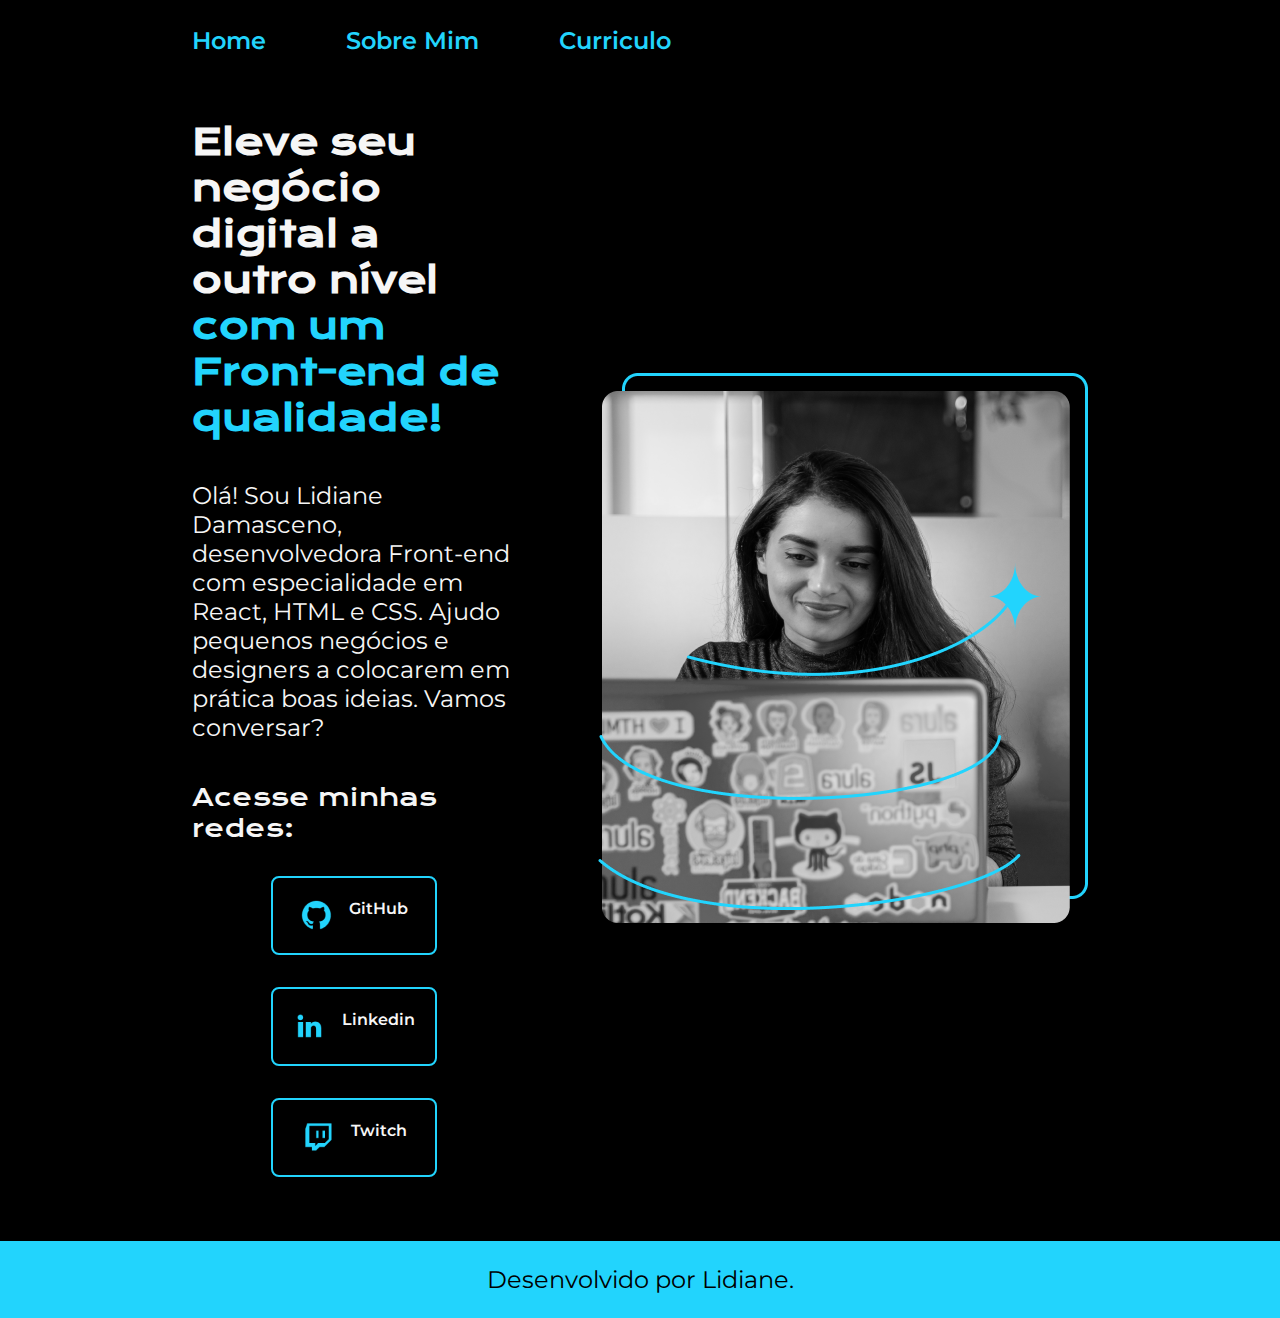
<file: index.html>
<!DOCTYPE html>
<html lang="pt-br">
<head>
    <meta charset="UTF-8">
    <meta name="viewport" content="width=device-width, initial-scale=1.0">
    <title>Portfolio</title>
    <link rel ="stylesheet" href ="./Styles/Style.css">
</head>
<body>
    <header class="cabecalho">
        <nav class="cabecalho__menu">
            <a class="cabecalho__menu__link" href="index.html">Home</a>
            <a class="cabecalho__menu__link" href="about.html">Sobre Mim</a>
            <a class="cabecalho__menu__link" href="curriculo.html">Curriculo</a>
        </nav>
    </header>
    
    <main class="apresentacao">
        <section class="apresentacao__conteudo">
            <h1 class="apresentacao__conteudo__titulo">Eleve seu negócio digital a outro nível <strong class="titulo-destaque">com um Front-end de qualidade!</strong></h1>
            <p class="apresentacao__conteudo__texto">Olá! Sou Lidiane Damasceno, desenvolvedora Front-end com especialidade em React, HTML e CSS. Ajudo pequenos negócios e designers a colocarem em prática boas ideias. Vamos conversar?</p>
            <div class="apresentacao__links">
                <h2 class="apresentacao__links__subtitulo">Acesse minhas redes:</h2>
                    <a class="apresentacao__links__navegacao" href ="https://github.com/guilhermeonrails">
                        <img src="./Assets/github.png" alt="Imagem GitHub">
                        GitHub
                    </a>
                    <a class="apresentacao__links__navegacao" href ="https://linkedin.com/in/l_damasceno">
                        <img src="./Assets/linkedin.png" alt="Imagem Linkedin">
                        Linkedin
                    </a>
                    <a class="apresentacao__links__navegacao" href ="https://twitch.tv/guilimadev">
                        <img src="./Assets/twitch.png" alt="Imagem Twitch">
                        Twitch
                    </a>
            </div>
        </section>
        <img clas="apresentacao__imagem" src ="./Assets/Imagem.png" alt="Foto da Joana Santos programando">
        
    </main>
    <footer class="rodape">
        <p>Desenvolvido por Lidiane.</p>
    </footer>
    
</body>
</html>
</file>
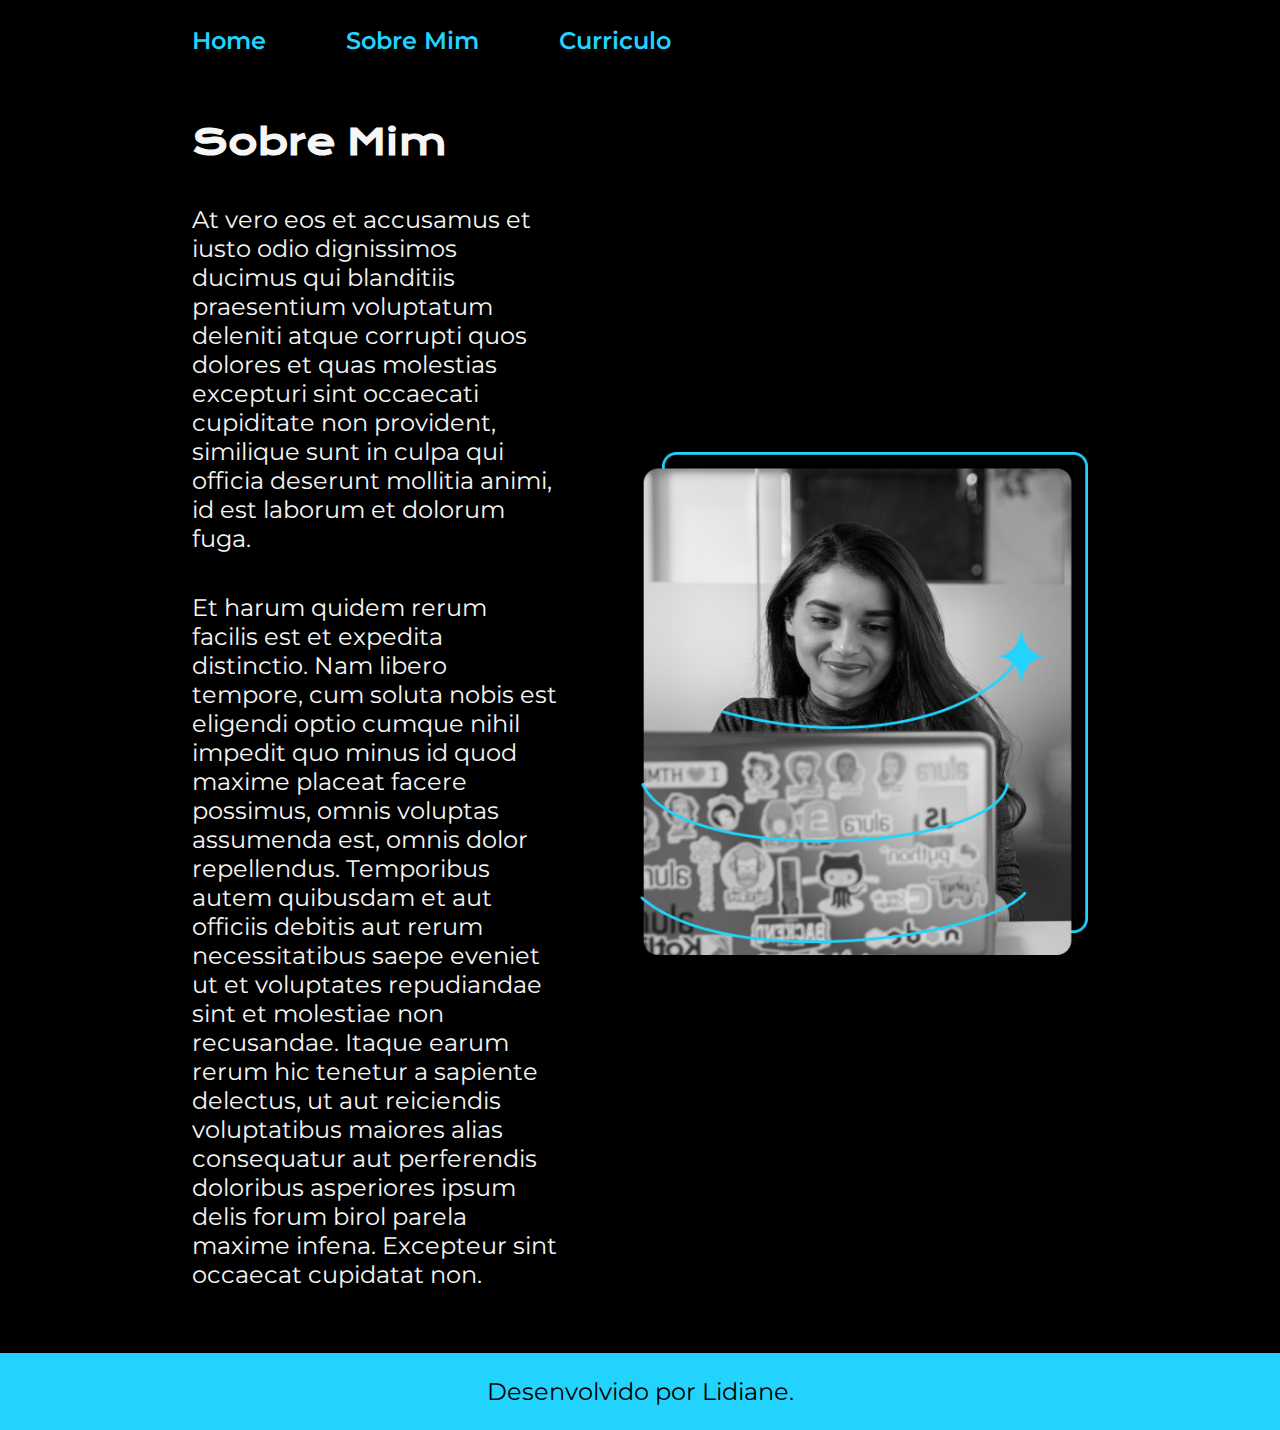
<file: about.html>
<!DOCTYPE html>
<html lang="pt-br">
<head>
    <meta charset="UTF-8">
    <meta name="viewport" content="width=device-width, initial-scale=1.0">
    <title>Sobre mim</title>
    <link rel="stylesheet" href="./Styles/Style.css">
</head>
<body>
    <header class="cabecalho">
        <nav class="cabecalho__menu">
            <a class="cabecalho__menu__link" href="index.html">Home</a>
            <a class="cabecalho__menu__link" href="about.html">Sobre Mim</a>
            <a class="cabecalho__menu__link" href="curriculo.html">Curriculo</a>
        </nav>
    </header>
    <main class="apresentacao">
        <section class="apresentacao__conteudo">
            <h1 class="apresentacao__conteudo__titulo">Sobre Mim</h1>
            <p class="apresentacao__conteudo__texto">At vero eos et accusamus et iusto odio dignissimos ducimus qui blanditiis praesentium voluptatum deleniti atque corrupti quos dolores et quas molestias excepturi sint occaecati cupiditate non provident, similique sunt in culpa qui officia deserunt mollitia animi, id est laborum et dolorum fuga.</p>
            <p class="apresentacao__conteudo__texto">Et harum quidem rerum facilis est et expedita distinctio. Nam libero tempore, cum soluta nobis est eligendi optio cumque nihil impedit quo minus id quod maxime placeat facere possimus, omnis voluptas assumenda est, omnis dolor repellendus. Temporibus autem quibusdam et aut officiis debitis aut rerum necessitatibus saepe eveniet ut et voluptates repudiandae sint et molestiae non recusandae. Itaque earum rerum hic tenetur a sapiente delectus, ut aut reiciendis voluptatibus maiores alias consequatur aut perferendis doloribus asperiores ipsum delis forum birol parela maxime infena. Excepteur sint occaecat cupidatat non.</p>

        </section>
        <img class= "apresentacao__imagem" src ="./Assets/Imagem.png" alt="Foto da Joana Santos programando">

    </main>
    <footer class="rodape">
        <p>Desenvolvido por Lidiane.</p>
    </footer>
    
</body>
</html>
</file>
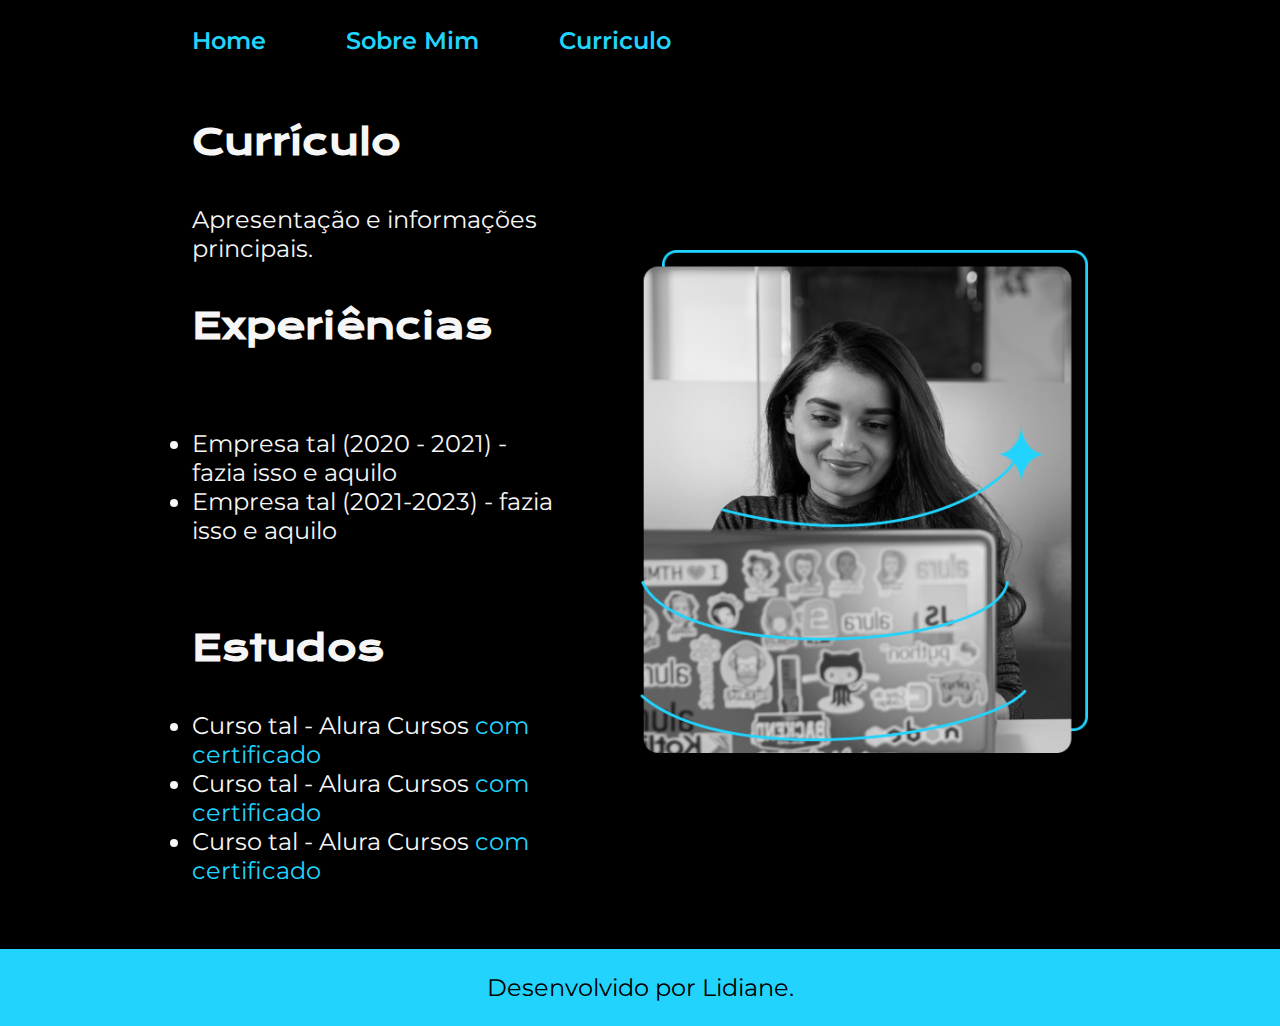
<file: curriculo.html>
<!DOCTYPE html>
<html lang="pt-br">
<head>
    <meta charset="UTF-8">
    <meta name="viewport" content="width=device-width, initial-scale=1.0">
    <title>Curriculo</title>
    <link rel="stylesheet" href="./Styles/Style.css">
</head>
<body>
    <header class="cabecalho">
        <nav class="cabecalho__menu">
            <a class="cabecalho__menu__link" href="index.html">Home</a>
            <a class="cabecalho__menu__link" href="about.html">Sobre Mim</a>
            <a class="cabecalho__menu__link" href="curriculo.html">Curriculo</a>
        </nav>
    </header>
    <main class="apresentacao">
        <section class="apresentacao__conteudo">
            <h1 class="apresentacao__conteudo__titulo">Currículo</h1>
            <p class="apresentacao__conteudo__texto">Apresentação e informações principais.</p>
            <h2 class="apresentacao__conteudo__titulo">Experiências</h2>
            <p class="apresentacao__conteudo__texto">
                <ul class="apresentacao__conteudo__texto">
                    <li> Empresa tal (2020 - 2021) - fazia isso e aquilo </li>
                    <li>Empresa tal (2021-2023) - fazia isso e aquilo </li>
                </ul> 
            </p>
            <h2 class="apresentacao__conteudo__titulo">Estudos</h2>
            <div class="apresentacao__conteudo__texto">
                <ul class="apresentacao__conteudo__texto">
                    <li>Curso tal - Alura Cursos <a href="linkdocertificado">com certificado</a> </li>
                    <li>Curso tal - Alura Cursos <a href="linkdocertificado">com certificado</a></li>
                    <li>Curso tal - Alura Cursos <a href="linkdocertificado">com certificado</a></li>
                </ul>
            </div>    
        </section>    
            
        <img class="apresentacao__imagem" src ="./Assets/Imagem.png" alt="Foto da Joana Santos programando">

    </main>
    <footer class="rodape">
        <p>Desenvolvido por Lidiane.</p>
    </footer>
    
</body>
</html>
</file>
<file: Styles/Style.css>
@import url('https://fonts.googleapis.com/css2?family=Krona+One&family=Montserrat:wght@400;600&display=swap');

:root {
    --cor-primaria: #000000;
    --cor-secundaria:#F6F6F6;
    --cor-terciaria: #22D4FD;
    --cor-hover:#272727;

    --fonte-primaria:'Krona One', sans-serif;
    --fonte-secundaria: 'Montserrat', sans-serif;
    
}
* {
margin: 0;
padding: 0;

}

body {
    
    box-sizing: border-box;
    background-color: var(--cor-primaria);
    color: var(--cor-secundaria);
       
}

.cabecalho{
    padding: 2% 0% 0% 15%;
}

.cabecalho__menu {
    display: flex;
    gap: 80px;

}

.cabecalho__menu__link{
    font-family:var(--fonte-secundaria);
    font-size: 1.5rem;
    font-weight: 600;
    color: var(--cor-terciaria);
    text-decoration: none;

}


.apresentacao {

    padding:5% 15%;
    display:flex;
    align-items: center;
    justify-content: space-between;
    gap: 82px;
}

.apresentacao__conteudo { 

    width: 50%;
    display: flex;
    flex-direction: column;
    gap:40px;
}

.apresentacao__conteudo__titulo{
    font-size: 2.25rem;
    font-family: var(--fonte-primaria);
}

.titulo-destaque {
    color: var(--cor-terciaria);
}

.apresentacao__conteudo__texto{
    font-size: 1.5rem;
    font-family: var(--fonte-secundaria);
}

.apresentacao__conteudo__texto a{
    text-decoration: none;
    color: var(--cor-terciaria);
}
.apresentacao__links {
    display: flex;
    justify-content: space-between;
    flex-direction: column;
    align-items:center;
    gap:32px;
}

.apresentacao__links__subtitulo{

    font-family: var(--fonte-primaria);
    font-weight: 400;
    font-size: 1.5rem;

}

.apresentacao__links__navegacao {
    
    display: flex;
    justify-content: center;
    gap: 16px;
    border: 2px solid var(--cor-terciaria);
    width:50%;
    text-align: center;
    border-radius: 8px;
    font: size 1.5rem;;
    padding:21.5px 0;
    text-decoration:none;
    color: var(--cor-secundaria);
    font-family: var(--fonte-secundaria);
    font-weight:600;
}

.apresentacao__links__link:hover {
    background-color: var(--cor-hover);

}

.apresentacao__imagem {

    width: 50%;
}
.rodape{
    padding: 24px;
    font-family: var(--fonte-secundaria);
    font-size: 1.5rem;
    font-weight: 400;
    color: var(--cor-primaria);
    background-color: var(--cor-terciaria);
    text-align: center;

}

@media (max-width: 1200px) {

    .cabecalho {
        padding: 10%;
    }

    .cabecalho__menu{

        justify-content: center;
    }


    .apresentacao {

        flex-direction: column-reverse;
        padding: 5%;
    }

    .apresentacao__conteudo {

        width:auto;
    }
}
</file>
